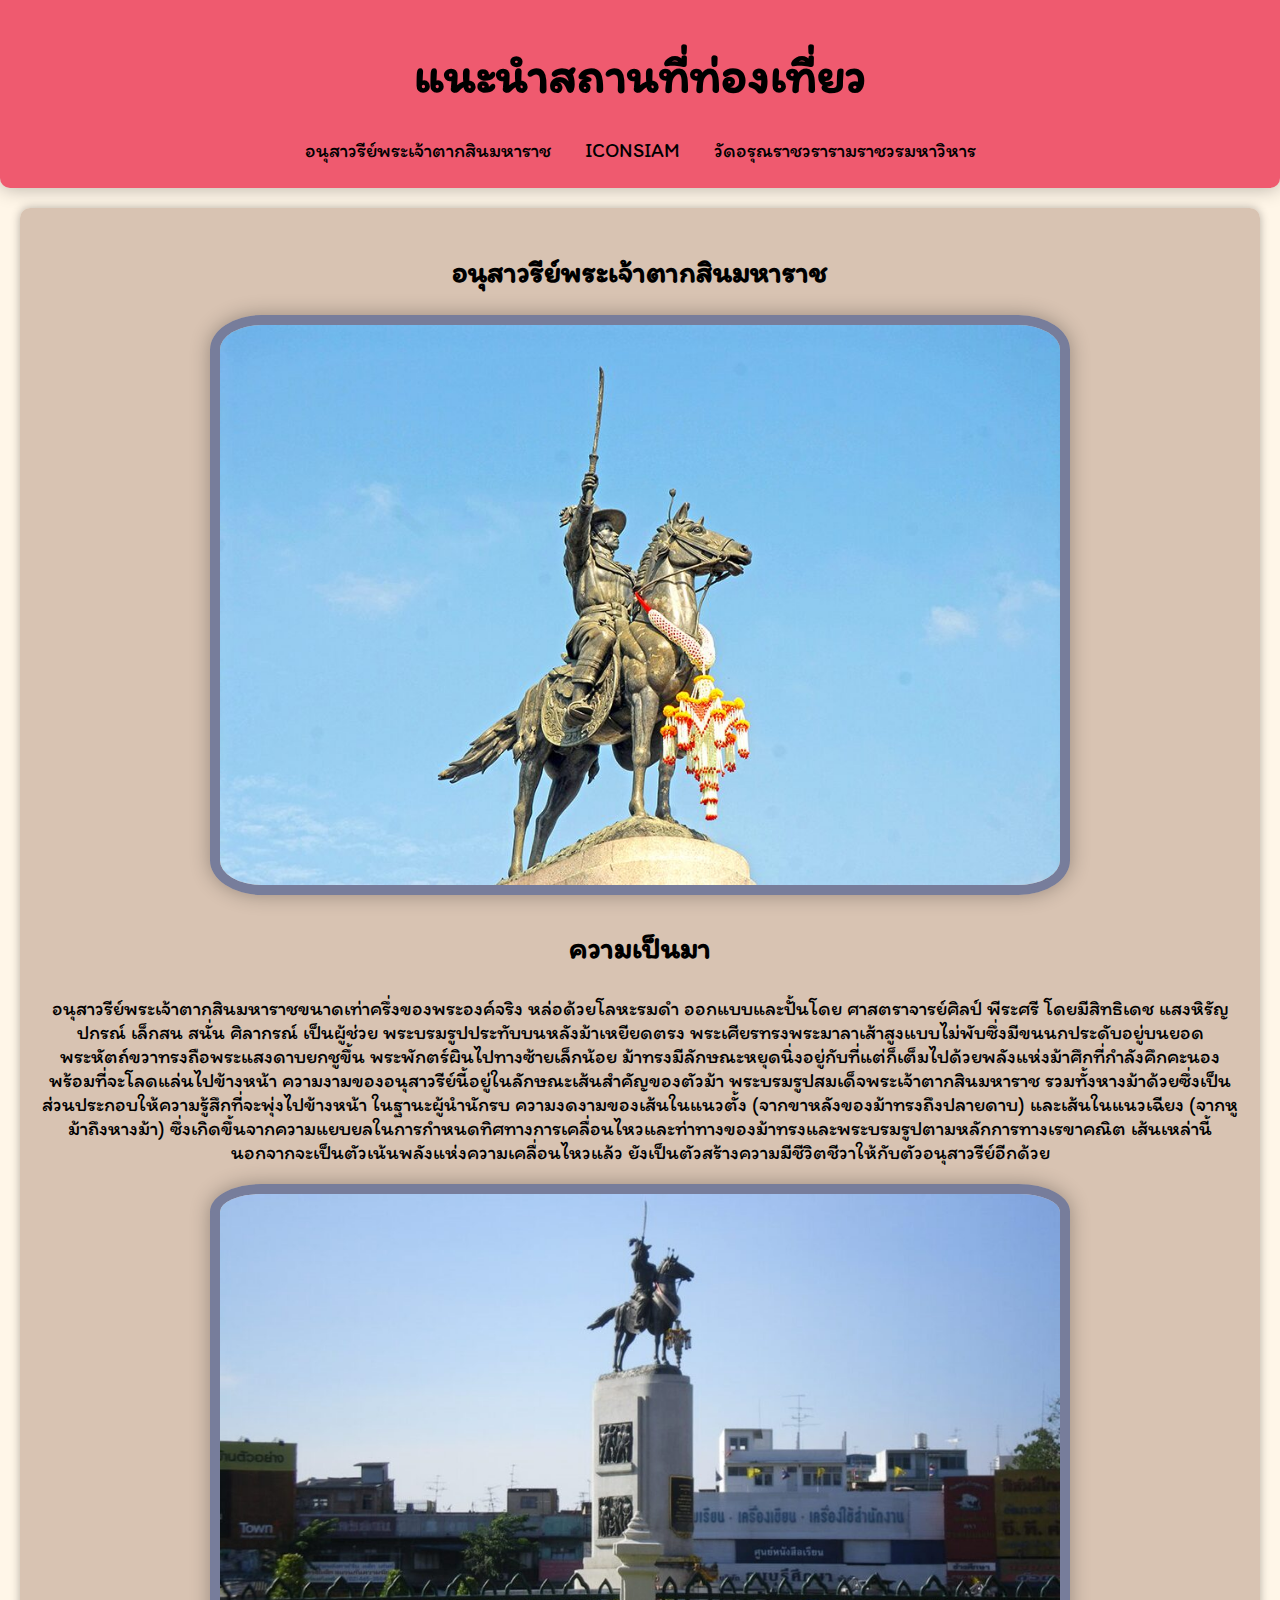
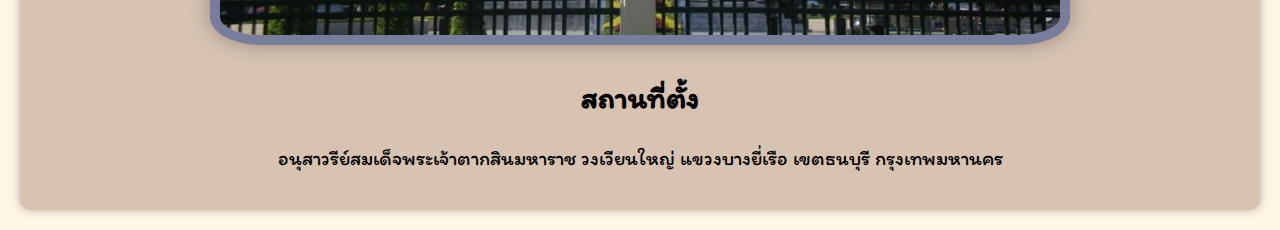
<file: index.html>
<!DOCTYPE html>
<html lang="th">
<head>
    <meta charset="UTF-8">
    <meta name="viewport" content="width=device-width, initial-scale=1.0">
    <title>อนุสาวรีย์พระเจ้าตากสินมหาราช</title>
    <link rel="stylesheet" href="styles.css">
    <link rel="preconnect" href="https://fonts.googleapis.com">
    <link rel="preconnect" href="https://fonts.gstatic.com" crossorigin>
    <link href="https://fonts.googleapis.com/css2?family=Itim&display=swap" rel="stylesheet">
</head>
<body class="itim-regular">
    <header>
        <h1>แนะนำสถานที่ท่องเที่ยว</h1>
        <nav>
            <ul>
                <li><a href="index.html">อนุสาวรีย์พระเจ้าตากสินมหาราช</a></li>
                <li><a href="icon.html">ICONSIAM</a></li>
                <li><a href="wat.html">วัดอรุณราชวรารามราชวรมหาวิหาร</a></li>
            </ul>
        </nav>
    </header>
    <section class="frame">
        <h2>อนุสาวรีย์พระเจ้าตากสินมหาราช</h2>
        <div class="destination img">
            <img src="photo/11-43.jpg" alt="พระเจ้าตากสิน">
        </div>
        <h3>ความเป็นมา</h3>
            <p>อนุสาวรีย์พระเจ้าตากสินมหาราชขนาดเท่าครึ่งของพระองค์จริง หล่อด้วยโลหะรมดำ ออกแบบและปั้นโดย ศาสตราจารย์ศิลป์ พีระศรี โดยมีสิทธิเดช แสงหิรัญ ปกรณ์ เล็กสน สนั่น ศิลากรณ์ เป็นผู้ช่วย พระบรมรูปประทับบนหลังม้าเหยียดตรง พระเศียรทรงพระมาลาเส้าสูงแบบไม่พับซึ่งมีขนนกประดับอยู่บนยอด พระหัตถ์ขวาทรงถือพระแสงดาบยกชูขึ้น พระพักตร์ผินไปทางซ้ายเล็กน้อย ม้าทรงมีลักษณะหยุดนิ่งอยู่กับที่แต่ก็เต็มไปด้วยพลังแห่งม้าศึกที่กำลังคึกคะนองพร้อมที่จะโลดแล่นไปข้างหน้า ความงามของอนุสาวรีย์นี้อยู่ในลักษณะเส้นสำคัญของตัวม้า พระบรมรูปสมเด็จพระเจ้าตากสินมหาราช รวมทั้งหางม้าด้วยซึ่งเป็นส่วนประกอบให้ความรู้สึกที่จะพุ่งไปข้างหน้า ในฐานะผู้นำนักรบ ความงดงามของเส้นในแนวตั้ง (จากขาหลังของม้าทรงถึงปลายดาบ) และเส้นในแนวเฉียง (จากหูม้าถึงหางม้า) ซึ่งเกิดขึ้นจากความแยบยลในการกำหนดทิศทางการเคลื่อนไหวและท่าทางของม้าทรงและพระบรมรูปตามหลักการทางเรขาคณิต เส้นเหล่านี้นอกจากจะเป็นตัวเน้นพลังแห่งความเคลื่อนไหวแล้ว ยังเป็นตัวสร้างความมีชีวิตชีวาให้กับตัวอนุสาวรีย์อีกด้วย</p>
        <div class="destination img">
            <img src="photo/Wongwian_Yai-1024x768-1.jpg" alt="">
        </div>
        <h3>สถานที่ตั้ง</h3>
            <p>อนุสาวรีย์สมเด็จพระเจ้าตากสินมหาราช วงเวียนใหญ่ แขวงบางยี่เรือ เขตธนบุรี กรุงเทพมหานคร</p>
            
        </section>
</body>
</html>
</file>
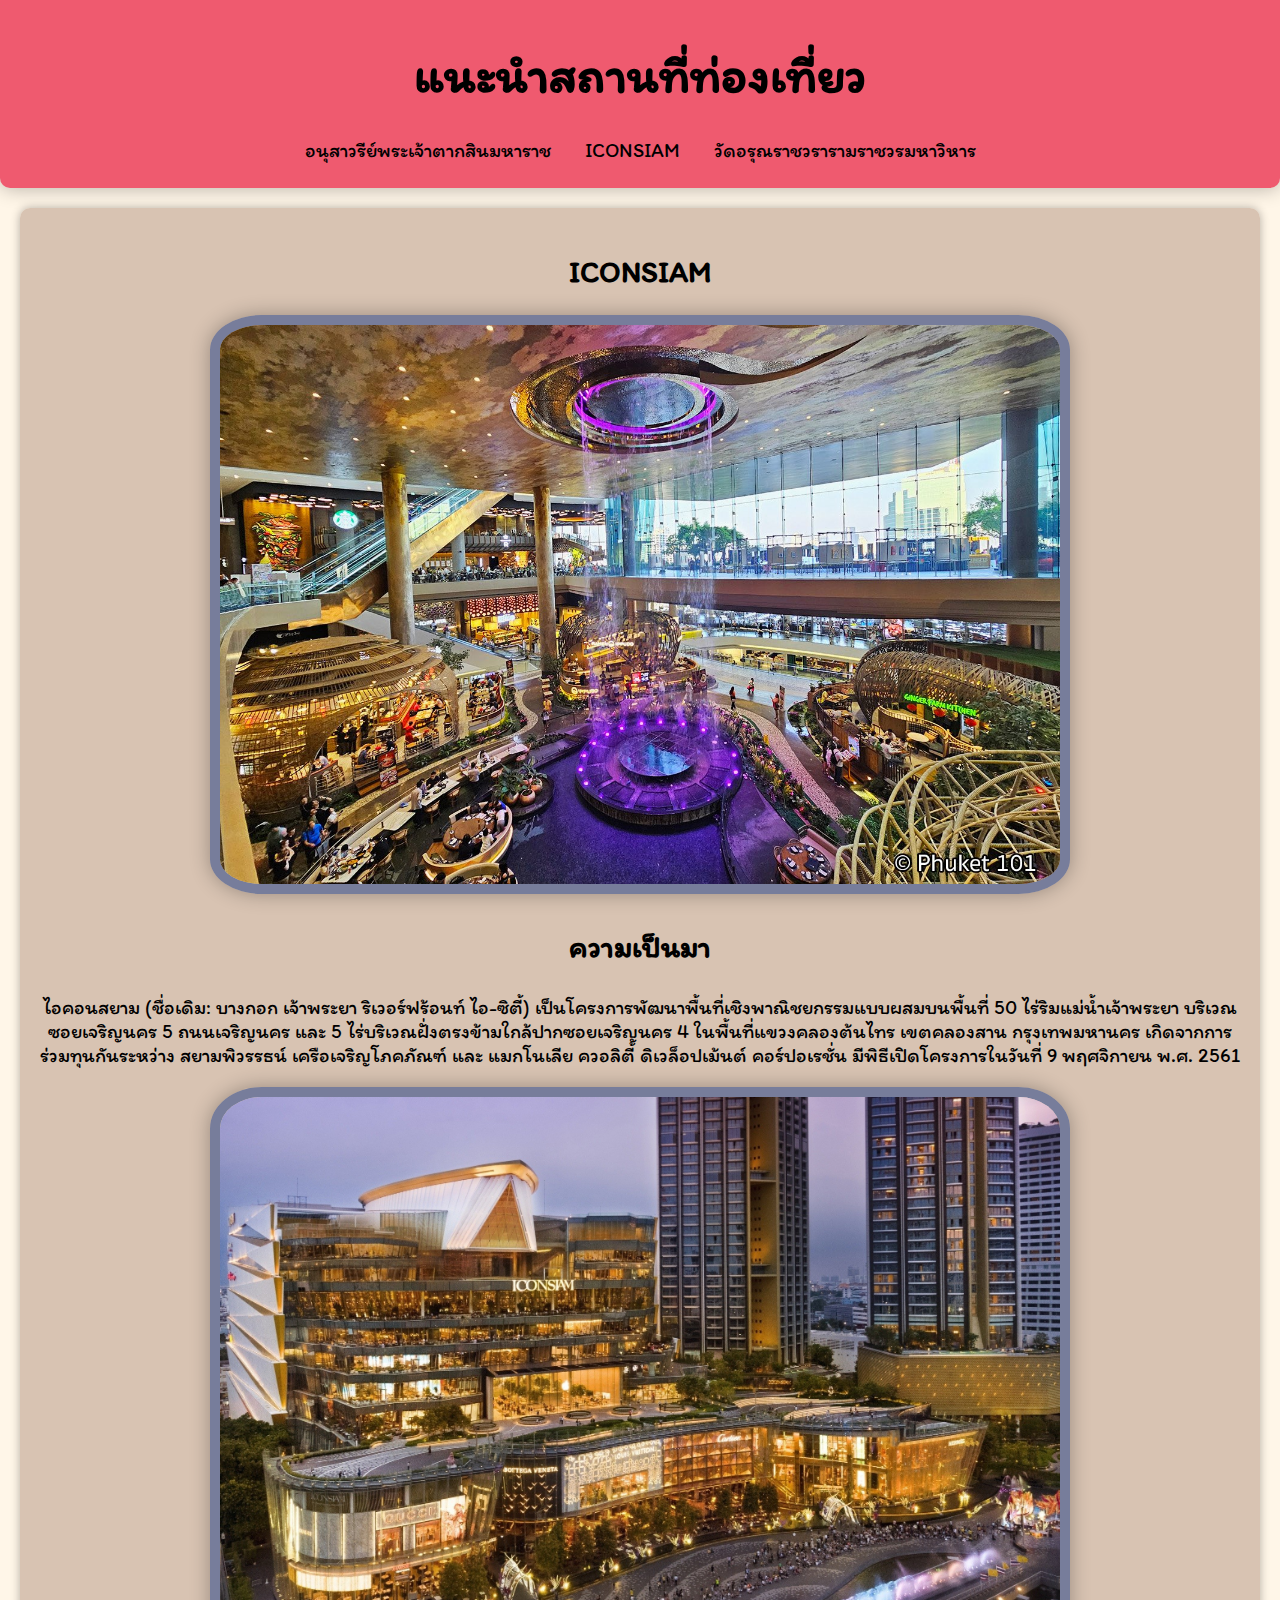
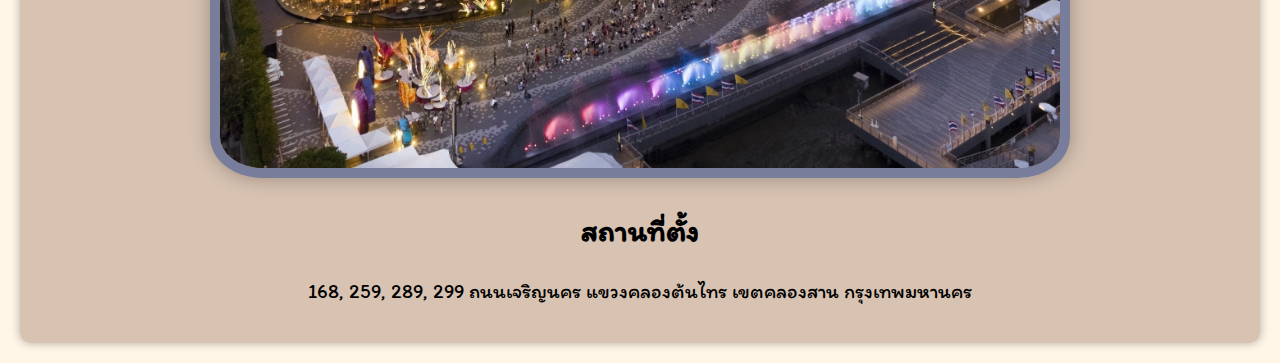
<file: icon.html>
<!DOCTYPE html>
<html lang="th">
<head>
    <meta charset="UTF-8">
    <meta name="viewport" content="width=device-width, initial-scale=1.0">
    <title>ICONSIAM</title>
    <link rel="stylesheet" href="styles.css">
    <link rel="preconnect" href="https://fonts.googleapis.com">
    <link rel="preconnect" href="https://fonts.gstatic.com" crossorigin>
    <link href="https://fonts.googleapis.com/css2?family=Itim&display=swap" rel="stylesheet">
</head>
<body class="itim-regular">
    <header>
        <h1>แนะนำสถานที่ท่องเที่ยว</h1>
        <nav>
            <ul>
                <li><a href="index.html">อนุสาวรีย์พระเจ้าตากสินมหาราช</a></li>
                <li><a href="icon.html">ICONSIAM</a></li>
                <li><a href="wat.html">วัดอรุณราชวรารามราชวรมหาวิหาร</a></li>
            </ul>
        </nav>
    </header>
    <section class="frame">
        <h2>ICONSIAM</h2>
        <div class="destination img">
            <img src="photo/Atmosphere-ICONSIAM-Bangkok-6th-Floor.jpg" alt="พระเจ้าตากสิน">
        </div>
        <h3>ความเป็นมา</h3>
            <p>ไอคอนสยาม (ชื่อเดิม: บางกอก เจ้าพระยา ริเวอร์ฟร้อนท์ ไอ-ซิตี้) เป็นโครงการพัฒนาพื้นที่เชิงพาณิชยกรรมแบบผสมบนพื้นที่ 50 ไร่ริมแม่น้ำเจ้าพระยา บริเวณซอยเจริญนคร 5 ถนนเจริญนคร และ 5 ไร่บริเวณฝั่งตรงข้ามใกล้ปากซอยเจริญนคร 4 ในพื้นที่แขวงคลองต้นไทร เขตคลองสาน กรุงเทพมหานคร เกิดจากการร่วมทุนกันระหว่าง สยามพิวรรธน์ เครือเจริญโภคภัณฑ์ และ แมกโนเลีย ควอลิตี้ ดิเวล็อปเม้นต์ คอร์ปอเรชั่น มีพิธีเปิดโครงการในวันที่ 9 พฤศจิกายน พ.ศ. 2561</p>
        <div class="destination img">
            <img src="photo/image.jpg" alt="">
        </div>
        <h3>สถานที่ตั้ง</h3>
            <p>	168, 259, 289, 299 ถนนเจริญนคร แขวงคลองต้นไทร เขตคลองสาน กรุงเทพมหานคร</p>
            
        </section>
</body>
</html>
</file>
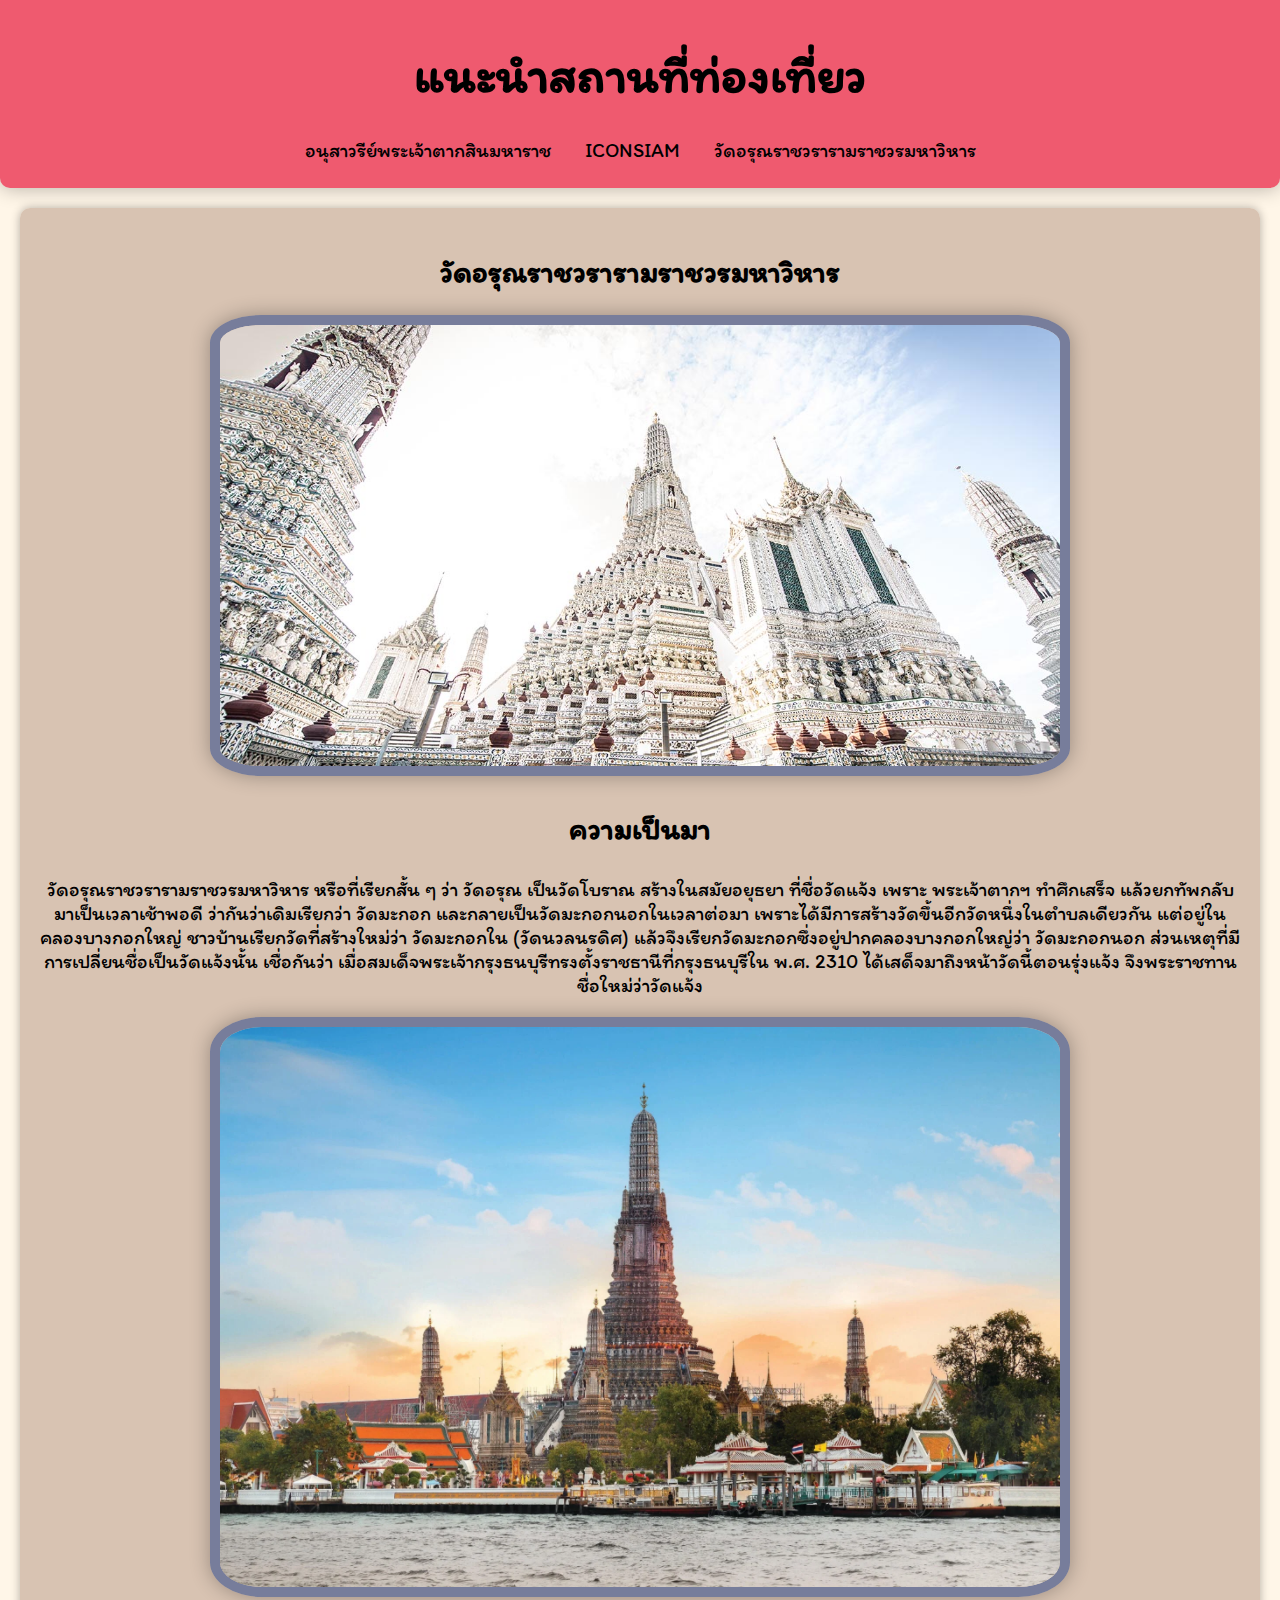
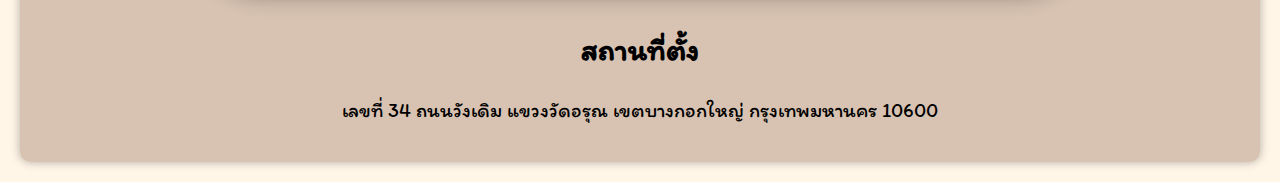
<file: wat.html>
<!DOCTYPE html>
<html lang="th">
<head>
    <meta charset="UTF-8">
    <meta name="viewport" content="width=device-width, initial-scale=1.0">
    <title>วัดอรุณราชวรารามราชวรมหาวิหาร</title>
    <link rel="stylesheet" href="styles.css">
    <link rel="preconnect" href="https://fonts.googleapis.com">
    <link rel="preconnect" href="https://fonts.gstatic.com" crossorigin>
    <link href="https://fonts.googleapis.com/css2?family=Itim&display=swap" rel="stylesheet">
</head>
<body class="itim-regular">
    <header>
        <h1>แนะนำสถานที่ท่องเที่ยว</h1>
        <nav>
            <ul>
                <li><a href="index.html">อนุสาวรีย์พระเจ้าตากสินมหาราช</a></li>
                <li><a href="icon.html">ICONSIAM</a></li>
                <li><a href="wat.html">วัดอรุณราชวรารามราชวรมหาวิหาร</a></li>
            </ul>
        </nav>
    </header>
    <section class="frame">
        <h2>วัดอรุณราชวรารามราชวรมหาวิหาร</h2>
        <div class="destination img">
            <img src="photo/wat-open.jpg" alt="พระเจ้าตากสิน">
        </div>
        <h3>ความเป็นมา</h3>
            <p>วัดอรุณราชวรารามราชวรมหาวิหาร หรือที่เรียกสั้น ๆ ว่า วัดอรุณ เป็นวัดโบราณ สร้างในสมัยอยุธยา ที่ชื่อวัดแจ้ง เพราะ พระเจ้าตากฯ ทำศึกเสร็จ แล้วยกทัพกลับมาเป็นเวลาเช้าพอดี ว่ากันว่าเดิมเรียกว่า วัดมะกอก และกลายเป็นวัดมะกอกนอกในเวลาต่อมา เพราะได้มีการสร้างวัดขึ้นอีกวัดหนึ่งในตำบลเดียวกัน แต่อยู่ในคลองบางกอกใหญ่ ชาวบ้านเรียกวัดที่สร้างใหม่ว่า วัดมะกอกใน (วัดนวลนรดิศ) แล้วจึงเรียกวัดมะกอกซึ่งอยู่ปากคลองบางกอกใหญ่ว่า วัดมะกอกนอก ส่วนเหตุที่มีการเปลี่ยนชื่อเป็นวัดแจ้งนั้น เชื่อกันว่า เมื่อสมเด็จพระเจ้ากรุงธนบุรีทรงตั้งราชธานีที่กรุงธนบุรีใน พ.ศ. 2310 ได้เสด็จมาถึงหน้าวัดนี้ตอนรุ่งแจ้ง จึงพระราชทานชื่อใหม่ว่าวัดแจ้ง</p>
        <div class="destination img">
            <img src="photo/วัดอรุณฯ.jpg" alt="">
        </div>
        <h3>สถานที่ตั้ง</h3>
            <p>	เลขที่ 34 ถนนวังเดิม แขวงวัดอรุณ
                เขตบางกอกใหญ่ กรุงเทพมหานคร 10600</p>
            
        </section>
</body>
</html>
</file>
<file: styles.css>
body {
    font-family: Arial, sans-serif;
    margin: 0;
    padding: 0;
    background-color: #fff1dba2;
}

header {
    background-color: #EF5A6F;
    color: rgb(0, 0, 0);
    padding: 10px 0;
    text-align: center;
    box-shadow: 0 0 20px rgba(0, 0, 0, 0.3);
    border-radius: 0 0 10px 10px;
}

header nav ul {
    list-style: none;
    padding: 0;
}

header nav ul li {
    display: inline;
    margin:  15px;
}

header nav ul li a {
    color: rgb(0, 0, 0);
    text-decoration: none;
}

section {
    padding: 20px;
    margin: 20px 0;
    box-shadow: 0 0 10px rgba(0, 0, 0, 0.3);
    
}

#home {
    background-color: #f2f2f2;
    text-align: center;
}

#destinations {
    background-color: #e6e6e6;
    text-align: center;
}
.frame{
    text-align: center;
    background-color: #d4bdace5;
    margin: 20px;
    border-radius: 10px;
}

.destination {
    text-align: center;
}

.destination img {
    max-width: 70%;
    max-height: 50%;
    border: 10px solid #536493bb;
    box-shadow: 0 0 20px rgba(0, 0, 0, 0.3);
    border-radius: 6%;
}

#contact {
    background-color: #f2f2f2;
    text-align: center;
}

#contact form {
    max-width: 600px;
    margin: 0 auto;
}

#contact label {
    display: block;
    margin-bottom: 5px;
}

#contact input, #contact textarea {
    width: 100%;
    padding: 10px;
    margin-bottom: 10px;
    border: 1px solid #ccc;
    border-radius: 5px;
}

#contact button {
    padding: 10px 20px;
    background-color: #333;
    color: white;
    border: none;
    border-radius: 5px;
    cursor: pointer;
}

#contact button:hover {
    background-color: #555;
}
.itim-regular {
    font-family: "Itim", cursive;
    font-weight: 400;
    font-style: normal;
}

h1 {
    font-size: 50px;

}
h2 {
    font-size: 30px;

}
h3 {
    font-size: 30px;

}
p  {
  font-size: 20px;  
}
a{
    font-size: 20px;
}
</file>
